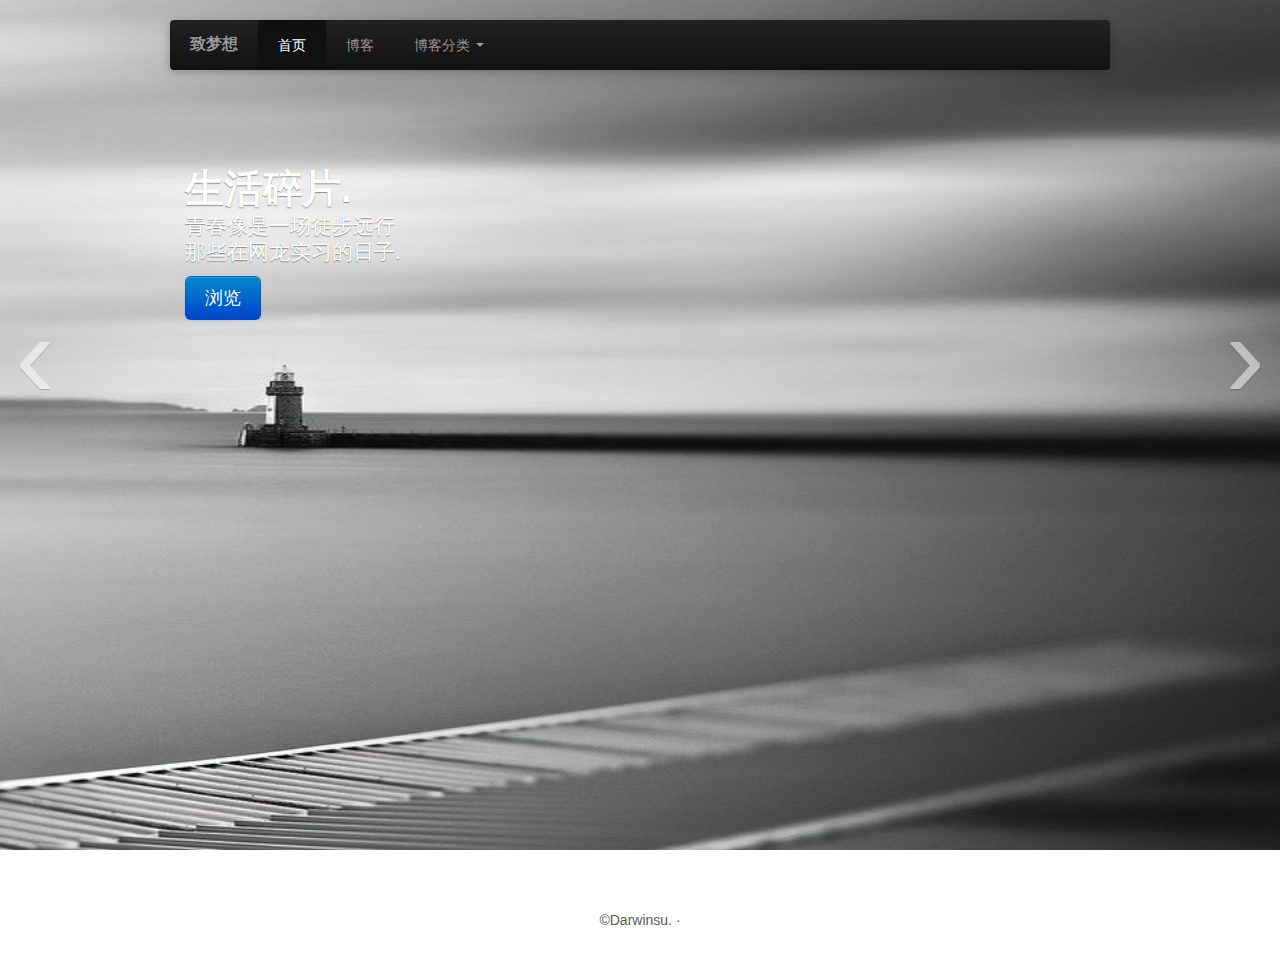
<file: index.html>
<!DOCTYPE html>
<html>
<head>
    <title>darwinsu</title>
    <meta http-equiv="content-type" content="text/html;charset=utf-8" />
    <link rel="stylesheet"  type="text/css" href="bootstrap/css/bootstrap.min.css"/>

<link rel="stylesheet" type="text/css" href="css/index.css">

</head>
<body>
<div class="navbar-wrapper">

    <div class="container">

        <div class="navbar navbar-inverse">
            <div class="navbar-inner">

                <button type="button" class="btn btn-navbar" data-toggle="collapse" data-target=".nav-collapse">
                    <span class="icon-bar"></span>
                    <span class="icon-bar"></span>
                    <span class="icon-bar"></span>
                </button>
                <a class="brand" href="#">致梦想</a>

                <div class="nav-collapse collapse">
                    <ul class="nav">
                        <li class="active"><a href="index.html">首页</a></li>
                        <li><a href="blog.html">博客</a></li>
                        <li class="dropdown">
                            <a href="#" class="dropdown-toggle" data-toggle="dropdown">博客分类 <b class="caret"></b></a>
                            <ul class="dropdown-menu">
                                <li><a href="#">CSS</a></li>
                                <li><a href="#">JavaScript</a></li>
                            </ul>
                        </li>
                    </ul>
                </div><!--/.nav-collapse -->
            </div><!-- /.navbar-inner -->
        </div><!-- /.navbar -->
    </div> <!-- /.container -->
</div><!-- /.navbar-wrapper -->

<!-- Carousel
================================================== -->
<div id="myCarousel" class="carousel slide">
    <div class="carousel-inner">
        <div class="item active">
            <img src="images/1.jpg" alt="">
            <div class="container">
                <div class="carousel-caption">
                    <h1>生活碎片.</h1>
                    <p class="lead">青春像是一场徒步远行 那些在网龙实习的日子.</p>
                    <a class="btn btn-large btn-primary" href="blog.html">浏览</a>
                </div>
            </div>
        </div>
        <div class="item">
            <img src="images/2.jpg" alt="">
            <div class="container">
                <div class="carousel-caption">
                    <h1>学习笔记.</h1>
                    <p class="lead">隐隐觉得梦想在心里闪闪发亮.</p>
                    <a class="btn btn-large btn-primary" href="blog.html">更多</a>
                </div>
            </div>
        </div>
        <div class="item">
            <img src="images/3.jpg" alt="">
            <div class="container">
                <div class="carousel-caption">
                    <h1>未来.</h1>
                    <p class="lead">未来在来的路上.</p>
                    <a class="btn btn-large btn-primary" href="#">浏览</a>
                </div>
            </div>
        </div>
    </div>
    <a class="left carousel-control" href="#myCarousel" data-slide="prev">&lsaquo;</a>
    <a class="right carousel-control" href="#myCarousel" data-slide="next">&rsaquo;</a>
</div><!-- /.carousel -->

    <footer>

        <p style="text-align: center;">&copy;Darwinsu. &middot; </p>
    </footer>

<script src="jquerylib/jquery-1.10.1.min.js"></script>
<script src="bootstrap/js/bootstrap.min.js"></script>
<script>
    !function ($) {
        $(function(){
            // carousel demo
            $('#myCarousel').carousel()
        })
    }(window.jQuery)
</script>

</body>
</html>
</file>
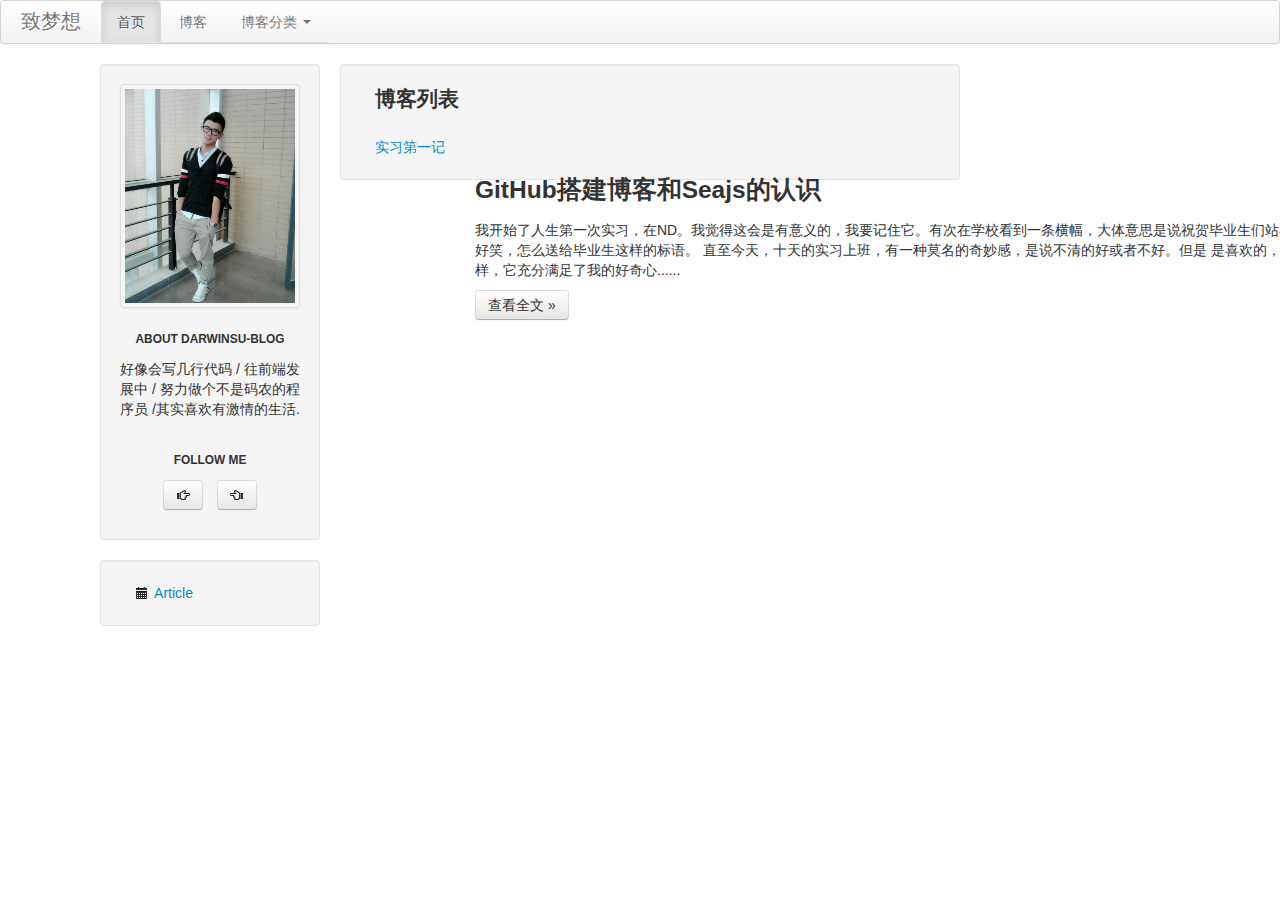
<file: blog.html>
<!DOCTYPE html>
<html>
<head>
    <title>博客</title>
    <meta http-equiv="content-type" content="text/html; charset=utf-8">
    <link rel="stylesheet"  type="text/css" href="bootstrap/css/bootstrap.min.css"/>

</head>
<body>
<div class="navbar">
    <div class="navbar-inner">
        <a class="brand" href="#">致梦想</a>
        <ul class="nav nav-tabs">
            <li class="active"><a href="index.html">首页</a></li>
            <li><a href="#">博客</a></li>
            <li class="dropdown">
                <a href="#" class="dropdown-toggle" data-toggle="dropdown">博客分类 <b class="caret"></b></a>
                <ul class="dropdown-menu">
                    <li><a href="#">CSS</a></li>
                    <li><a href="#">JavaScript</a></li>
                </ul>
            </li>
        </ul>
    </div>
</div>

<div class="span3 offset1">
    <div class="well">
        <div class="thumbnail"><img  alt="" src="images/myself.png"></div>
        <br>
        <div class="text-center">
            <p class="text-center"><small><strong>ABOUT DARWINSU-BLOG</strong></small></p>
            <p>好像会写几行代码 / 往前端发展中 / 努力做个不是码农的程序员 /其实喜欢有激情的生活.</p>
        </div>
        <br>
        <p class="text-center"><small><strong>FOLLOW ME</strong></small></p>
        <ul class="inline text-center">
            <li><a class="btn" href="https://github.com/darwinsu" target="_blank"><i class="icon-hand-right"></i></a></li>
            <li><a class="btn" href="http://weibo.com/u/2007181197" target="_blank"><i class="icon-hand-left"></i></a></li>
        </ul>
    </div>
    <div class="well ghpb-well-navlist">
        <ul class="nav nav-list ghpb-nav-list">
            <li data-toggle="collapse" data-target="#Article"><a href="javascript:void(0);"><i class="icon-calendar"></i> Article</a></li>
            <div id="Article" class="collapse">
                <ul class="nav nav-list ghpb-nav-list">
                    <li><a href="http://ikobe.github.com/2013/08/30/MVCDesign.html"><i class="icon-pencil"></i> 前端架构初试</a></li>
                    <li><a href="http://ikobe.github.com/2013/08/16/gruntjs.html"><i class="icon-pencil"></i> seajs&gruntjs进阶</a>
                    </li><li><a href="http://ikobe.github.com/2013/08/07/seajs.html"><i class="icon-pencil"></i> seajs&gruntjs初试</a></li>
                    <li><a href="http://ikobe.github.com/2013/07/29/first.html"><i class="icon-pencil"></i> GitHub Page</a></li>
                </ul>
            </div>
        </ul>
    </div>
</div>

<div class="span8">
    <div class="well sidebar-nav">
        <ul class="nav nav-list">
            <li><p class="lead"><strong>博客列表</strong></p></li>
            <li><a href="#">实习第一记</a>
                <div class="span12 offset1">
                    <h3>GitHub搭建博客和Seajs的认识</h3>
                    <p>我开始了人生第一次实习，在ND。我觉得这会是有意义的，我要记住它。有次在学校看到一条横幅，大体意思是说祝贺毕业生们站在了
                        新的起点，觉得好笑，怎么送给毕业生这样的标语。 直至今天，十天的实习上班，有一种莫名的奇妙感，是说不清的好或者不好。但是
                        是喜欢的，就真的像是新的一样，它充分满足了我的好奇心......</p>
                    <p><a class="btn" href="page1.html">查看全文 &raquo;</a></p>
                </div>
            </li>
        </ul>
    </div><!--/.well -->
</div><!--/span-->

<!--<div class="span9">
    <div class="demo-browser">
        <div class="demo-browser-side">
            <div class="demo-browser-author"></div>
            <div class="demo-browser-action">
                <a class="btn btn-danger btn-large btn-block" href="http://twitter.com/monstercritic" target="_blank">
                    Follow
                </a>
            </div>
            <h5>@monstercritic</h5>
            <h6>
                Tourist. Designer. NYC
                <a href="http://shmidt.in" target="_blank">shmidt.in</a>
            </h6>
        </div>
        <div class="demo-browser-content">
            <img src="images/demo/browser-pic-1.jpg" alt="" />
            <img src="images/demo/browser-pic-2.jpg" alt="" />
            <img src="images/demo/browser-pic-3.jpg" alt="" />
            <img src="images/demo/browser-pic-4.jpg" alt="" />
            <img src="images/demo/browser-pic-5.jpg" alt="" />
            <img src="images/demo/browser-pic-6.jpg" alt="" />
        </div>
    </div>
</div>-->
<script src="jquerylib/jquery-1.10.1.min.js"></script>
<script  src="bootstrap/js/bootstrap.min.js"></script>
</body>
</html>
</file>
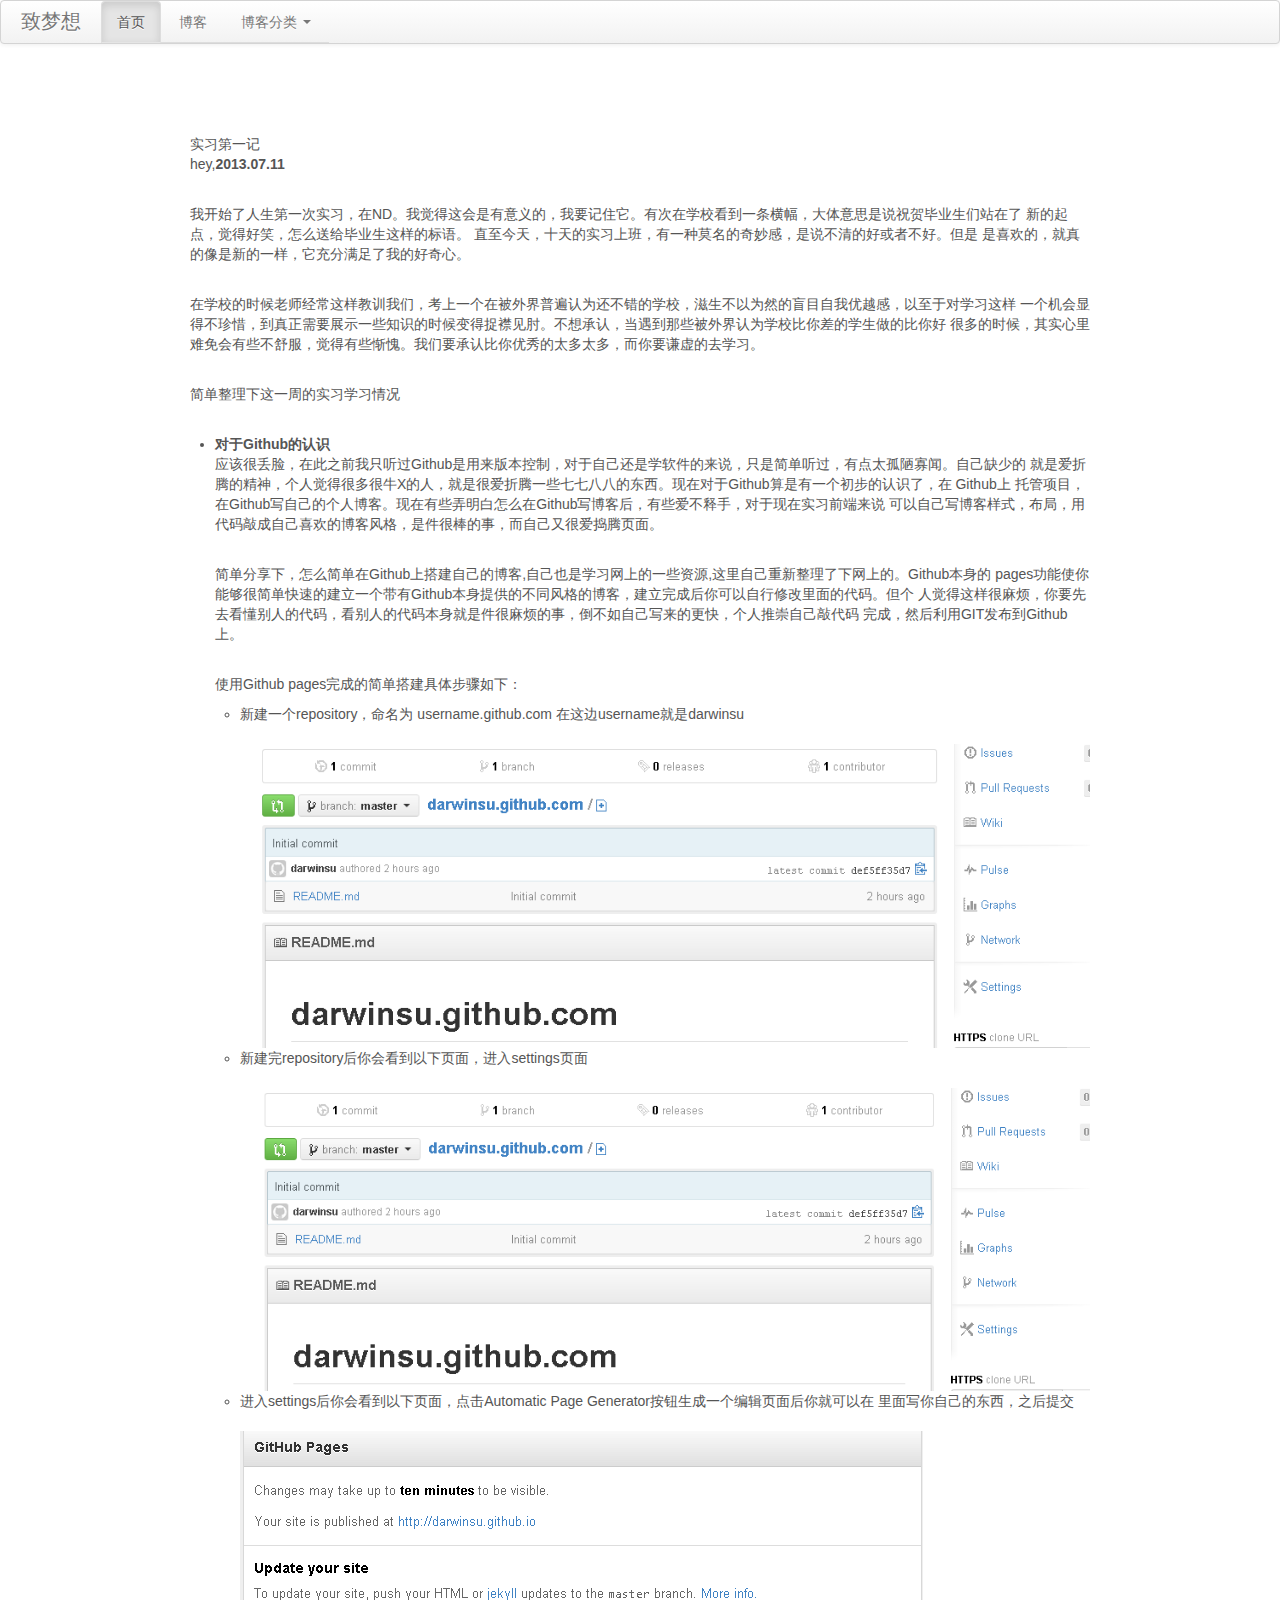
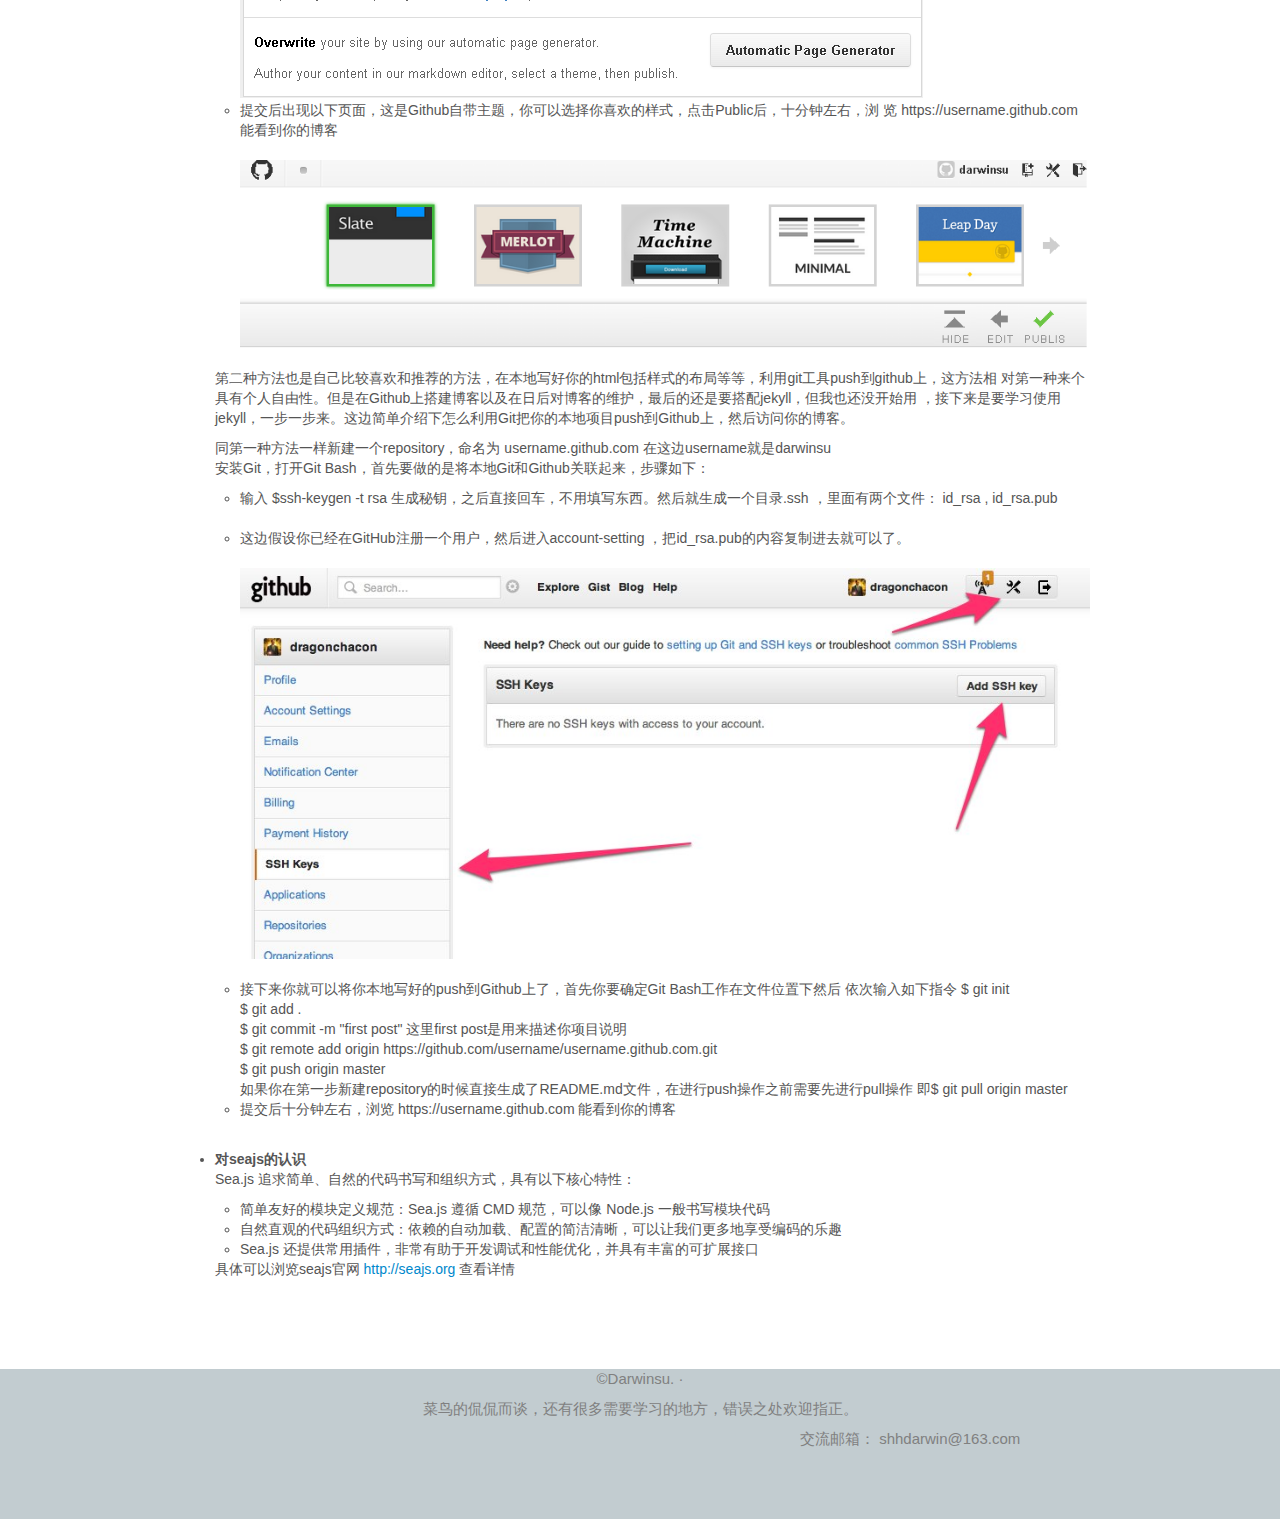
<file: page1.html>
<!DOCTYPE html>
<html>
<head>
    <title>学习笔记</title>
    <meta http-equiv="content-type" content="text/html; charset=utf-8">
    <link rel="stylesheet"  type="text/css" href="bootstrap/css/bootstrap.min.css"/>
    <link rel="stylesheet" type="text/css" href="css/common.css">

</head>
<body>
<div class="navbar">
    <div class="navbar-inner">
        <a class="brand" href="#">致梦想</a>
        <ul class="nav nav-tabs">
            <li class="active"><a href="index.html">首页</a></li>
            <li><a href="blog.html">博客</a></li>
            <li class="dropdown">
                <a href="#" class="dropdown-toggle" data-toggle="dropdown">博客分类 <b class="caret"></b></a>
                <ul class="dropdown-menu">
                    <li><a href="#">CSS</a></li>
                    <li><a href="#">JavaScript</a></li>
                </ul>
            </li>
        </ul>
    </div>
</div>
<div class="container">
    <p>
        <span>实习第一记</span>
        <br/>
        hey,<strong>2013.07.11</strong>
    </p>
    <br/>
    <p>
        我开始了人生第一次实习，在ND。我觉得这会是有意义的，我要记住它。有次在学校看到一条横幅，大体意思是说祝贺毕业生们站在了
        新的起点，觉得好笑，怎么送给毕业生这样的标语。 直至今天，十天的实习上班，有一种莫名的奇妙感，是说不清的好或者不好。但是
        是喜欢的，就真的像是新的一样，它充分满足了我的好奇心。
    </p>
    <br/>
    <p>
        在学校的时候老师经常这样教训我们，考上一个在被外界普遍认为还不错的学校，滋生不以为然的盲目自我优越感，以至于对学习这样
        一个机会显得不珍惜，到真正需要展示一些知识的时候变得捉襟见肘。不想承认，当遇到那些被外界认为学校比你差的学生做的比你好
        很多的时候，其实心里难免会有些不舒服，觉得有些惭愧。我们要承认比你优秀的太多太多，而你要谦虚的去学习。
    </p>
    <br/>
    <p>
        简单整理下这一周的实习学习情况
    </p>
    <br/>
    <ul>
        <li><strong>对于Github的认识</strong></li>
        <p>
            应该很丢脸，在此之前我只听过Github是用来版本控制，对于自己还是学软件的来说，只是简单听过，有点太孤陋寡闻。自己缺少的
            就是爱折腾的精神，个人觉得很多很牛X的人，就是很爱折腾一些七七八八的东西。现在对于Github算是有一个初步的认识了，在
            Github上 托管项目，在Github写自己的个人博客。现在有些弄明白怎么在Github写博客后，有些爱不释手，对于现在实习前端来说
            可以自己写博客样式，布局，用代码敲成自己喜欢的博客风格，是件很棒的事，而自己又很爱捣腾页面。
        </p>
        <br/>
        <p>
            简单分享下，怎么简单在Github上搭建自己的博客,自己也是学习网上的一些资源,这里自己重新整理了下网上的。Github本身的
            pages功能使你能够很简单快速的建立一个带有Github本身提供的不同风格的博客，建立完成后你可以自行修改里面的代码。但个
            人觉得这样很麻烦，你要先去看懂别人的代码，看别人的代码本身就是件很麻烦的事，倒不如自己写来的更快，个人推崇自己敲代码
            完成，然后利用GIT发布到Github上。
        </p>
        <br/>
        <p>
            使用Github pages完成的简单搭建具体步骤如下：
        </p>

        <ul>
            <li>新建一个repository，命名为 username.github.com 在这边username就是darwinsu</li>  <br/>
            <img src="images/截图1.bmp" alt="" />  <br/>
            <li>新建完repository后你会看到以下页面，进入settings页面</li>  <br/>
            <img src="images/截图2.bmp" alt=""/>     <br/>
            <li>进入settings后你会看到以下页面，点击Automatic Page Generator按钮生成一个编辑页面后你就可以在
                里面写你自己的东西，之后提交</li>   <br/>
            <img src="images/截图3.bmp" alt=""/>    <br/>
            <li>提交后出现以下页面，这是Github自带主题，你可以选择你喜欢的样式，点击Public后，十分钟左右，浏
                览 https://username.github.com 能看到你的博客</li>  <br/>
            <img src="images/截图4.bmp" alt=""/>   <br/>
        </ul>
        <br/>
        <p>
            第二种方法也是自己比较喜欢和推荐的方法，在本地写好你的html包括样式的布局等等，利用git工具push到github上，这方法相
            对第一种来个具有个人自由性。但是在Github上搭建博客以及在日后对博客的维护，最后的还是要搭配jekyll，但我也还没开始用
            ，接下来是要学习使用jekyll，一步一步来。这边简单介绍下怎么利用Git把你的本地项目push到Github上，然后访问你的博客。
        </p>
        <P>
            同第一种方法一样新建一个repository，命名为 username.github.com 在这边username就是darwinsu   <br/>
            安装Git，打开Git Bash，首先要做的是将本地Git和Github关联起来，步骤如下：
        <ul>
            <li>输入 $ssh-keygen -t rsa 生成秘钥，之后直接回车，不用填写东西。然后就生成一个目录.ssh ，里面有两个文件：
                id_rsa , id_rsa.pub
            </li>   <br/>
            <li>这边假设你已经在GitHub注册一个用户，然后进入account-setting ，把id_rsa.pub的内容复制进去就可以了。
            </li>  <br/>
            <img src="images/截图5.jpg" alt="" /> <br/>  <br/>
            <li>接下来你就可以将你本地写好的push到Github上了，首先你要确定Git Bash工作在文件位置下然后
                依次输入如下指令
                $ git init         <br/>
                $ git add .        <br/>
                $ git commit -m "first post" 这里first post是用来描述你项目说明   <br/>
                $ git remote add origin https://github.com/username/username.github.com.git    <br/>
                $ git push origin master  <br/>
                如果你在第一步新建repository的时候直接生成了README.md文件，在进行push操作之前需要先进行pull操作 即$ git
                pull origin master
            </li>
            <li>提交后十分钟左右，浏览 https://username.github.com 能看到你的博客</li>
        </ul>
        </P>
        <br/>
        <li><strong>对seajs的认识</strong></li>
        <p>
            Sea.js 追求简单、自然的代码书写和组织方式，具有以下核心特性：
        </p>
        <ul>
            <li>简单友好的模块定义规范：Sea.js 遵循 CMD 规范，可以像 Node.js 一般书写模块代码 </li>
            <li>自然直观的代码组织方式：依赖的自动加载、配置的简洁清晰，可以让我们更多地享受编码的乐趣</li>
            <li>Sea.js 还提供常用插件，非常有助于开发调试和性能优化，并具有丰富的可扩展接口</li>
        </ul>
        <p>
            具体可以浏览seajs官网 <a href=" http://seajs.org">http://seajs.org</a> 查看详情
        </p>
    </ul>
    </p>
</div>
<footer>
    <p style="text-align: center;">&copy;Darwinsu. &middot; </p>
    <p style="text-align: center">
        菜鸟的侃侃而谈，还有很多需要学习的地方，错误之处欢迎指正。
    </p>
    <p class="email">
        交流邮箱： shhdarwin@163.com
    </p>
</footer>
<script src="jquerylib/jquery-1.10.1.min.js"></script>
<script src="bootstrap/js/bootstrap.min.js"></script>
</body>
</html>
</file>
<file: css/index.css>
body {
    padding-bottom: 40px;
    color: #5a5a5a;
}

.navbar-wrapper {
    position: absolute;
    top: 0;
    left: 0;
    right: 0;
    z-index: 10;
    margin-top: 20px;
    margin-bottom: -90px; /* Negative margin to pull up carousel. 90px is roughly margins and height of navbar. */
}

.navbar .navbar-inner {
    border: 0;
    -webkit-box-shadow: 0 2px 10px rgba(0,0,0,.25);
    -moz-box-shadow: 0 2px 10px rgba(0,0,0,.25);
    box-shadow: 0 2px 10px rgba(0,0,0,.25);
}

.navbar .brand {
    padding: 14px 20px 16px; /* Increase vertical padding to match navbar links */
    font-size: 16px;
    font-weight: bold;
    text-shadow: 0 -1px 0 rgba(0,0,0,.5);
}

.navbar .nav > li > a {
    padding: 15px 20px;
}

.navbar .btn-navbar {
    margin-top: 10px;
}

.carousel {
    margin-bottom: 60px;
}

.carousel .container {
    position: relative;
    z-index: 9;
}

.carousel-control {
    height: 80px;
    margin-top: 0;
    font-size: 120px;
    text-shadow: 0 1px 1px rgba(0,0,0,.4);
    background-color: transparent;
    border: 0;
    z-index: 10;
}

.carousel .item {
    height: 850px;
}
.carousel img {
    position: absolute;
    top: 0;
    left: 0;
    min-width: 100%;
    height: 850px;
}

.carousel-caption {
    background-color: transparent;
    position: static;
    max-width: 220px;
    padding-bottom: 240px;
    padding-right: 500px;
    margin-top: 150px;
}
.carousel-caption h1,
.carousel-caption .lead {
    margin: 0;
    line-height: 1.25;
    color: #fff;
    text-shadow: 0 1px 1px rgba(0,0,0,.4);
}

.carousel-caption .btn {
    margin-top: 10px;
}
</file>
<file: css/common.css>
.container{
    width: 900px;
    display: block;
    margin: 90px auto 80px auto;
}

.container p{
    font-weight: 300;
    color: #555;
    line-height: 20px;
}

.container li{
    font-weight: 300;
    color: #555;
    line-height: 20px;
}

footer{
    background: #c2ccd0;
    height: 150px;
    width: 100%;
}

footer p{
    color: #808080;
    font-weight: 300;
    font-size:15px;
}

.email{
    position: relative;
    margin-left: 800px;
}
</file>
